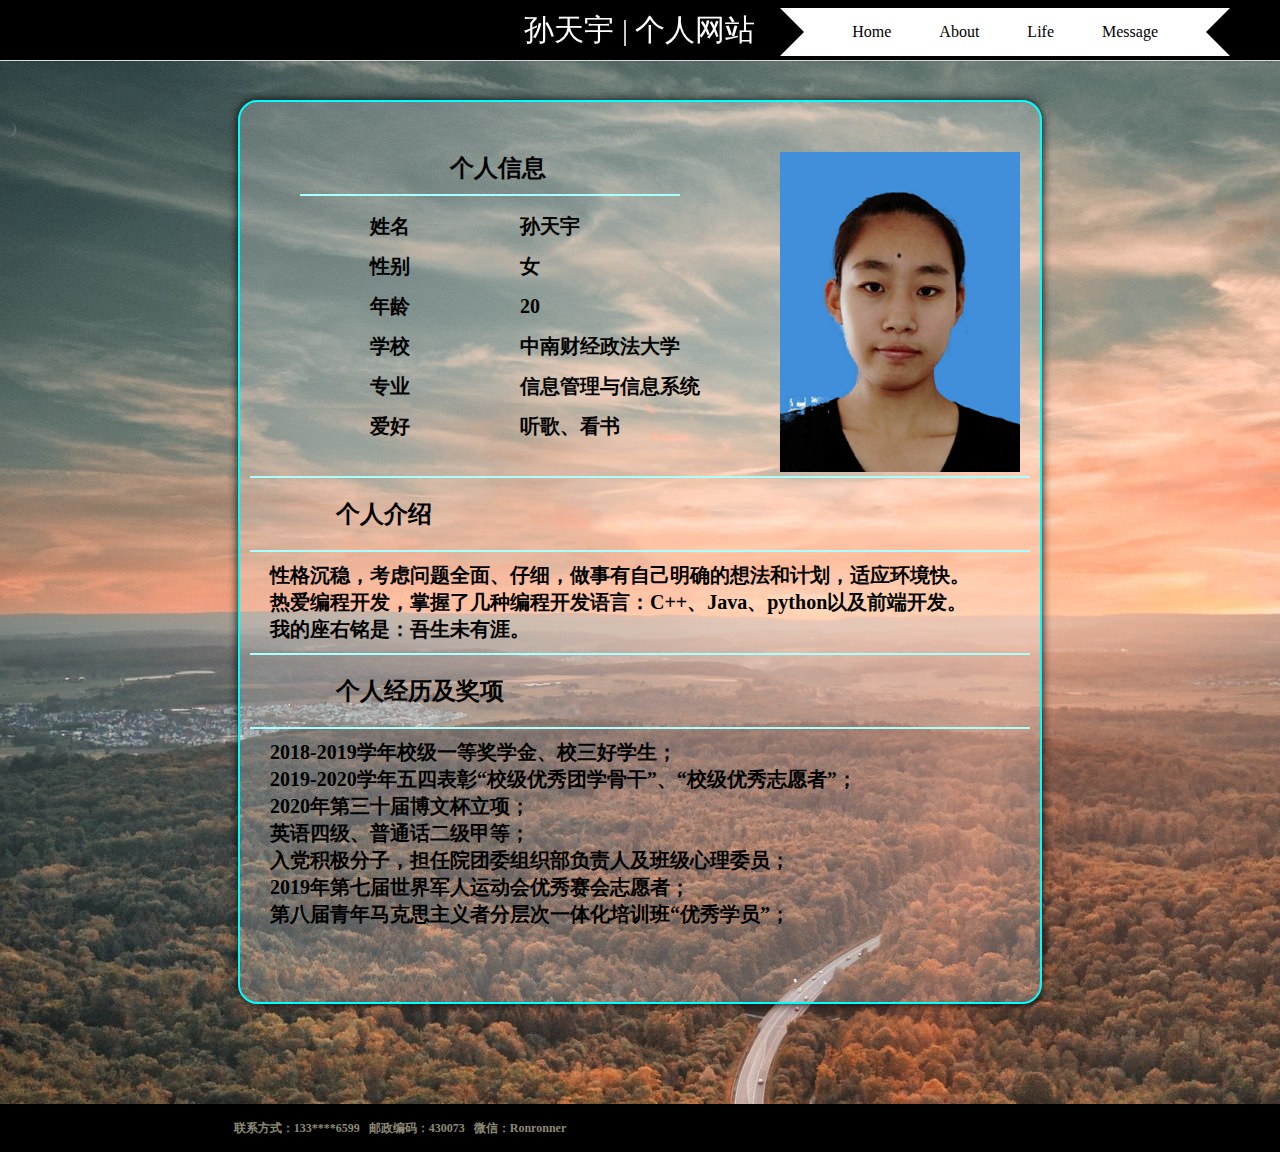
<file: about.html>
<!DOCTYPE html>
<html> 
<head>
<meta charset="utf-8">
<link rel="stylesheet" href="./css/aboutstyle.css">
<title>About me</title>
<style type="text/css"></style>
<style>
body {
	background-image: url("./img/sky.jpg");
} 
</style>
</head>
<body>
<!--页眉区header-->
 <header class="header-navigation" id="header">
  <div class="logo"><a href="#">   孙天宇 | 个人网站</a></div>
  <!--导航区ribbon-->
  <div class='ribbon'>
            <a href='./index.html'><span>Home</span></a>
            <a href='./about.html'><span>About</span></a>
			<a href='./life.html'><span>Life</span></a>
            <a href='./message.html'><span>Message</span></a>

        </div>
	<!--end of ribbon-->
</header>
<!--end of header-->
<!--表格区one-->
<div class="one">
<div class="text">
<p>个人信息</p >
<div class="line"></div>
<!--列表区-->
<ul class="ul1">
<li><span class="dire">姓名</span><span class="cont">孙天宇</span></li>
<li><span class="dire">性别</span><span class="cont">女</span></li>
<li><span class="dire">年龄</span><span class="cont">20</span></li>
<li><span class="dire">学校</span><span class="cont">中南财经政法大学</span></li>
<li><span class="dire">专业</span><span class="cont">信息管理与信息系统</span></li>
<li><span class="dire">爱好</span><span class="cont">听歌、看书</span></li>
</ul>
</div>

<div class="ph">
<img src="./img/zhengjian.jpg">
</div>

<div class="line1"></div>
<p class="p1">个人介绍</p>

<div class="line1"></div>
<p class="text1">性格沉稳，考虑问题全面、仔细，做事有自己明确的想法和计划，适应环境快。
<br>热爱编程开发，掌握了几种编程开发语言：C++、Java、python以及前端开发。
<br>我的座右铭是：吾生未有涯。</p >

<div class="line1"></div>
<p class="p1">个人经历及奖项</p>
<div class="line1"></div>

<p class="text1">2018-2019学年校级一等奖学金、校三好学生；
<br>
2019-2020学年五四表彰“校级优秀团学骨干”、“校级优秀志愿者”；
<br>
2020年第三十届博文杯立项；
<br>
英语四级、普通话二级甲等；
<br>
入党积极分子，担任院团委组织部负责人及班级心理委员；
<br>
2019年第七届世界军人运动会优秀赛会志愿者；
<br>
第八届青年马克思主义者分层次一体化培训班“优秀学员”；
<br>


</p>

</div>
<!--end of one-->
<!--页脚区footer-->
<div class="wrapper" id="footer">
    <div class="inner">
        <div class="foot">
            <div class="foot-l">
                <p style="font-family:Microsoft Yahei">
                    联系方式：133****6599&nbsp&nbsp&nbsp邮政编码：430073&nbsp&nbsp&nbsp微信：Ronronner
                </p>
            </div>
		</div>
	</div>
<!--end of footer-->
</body>
</html>
</file>
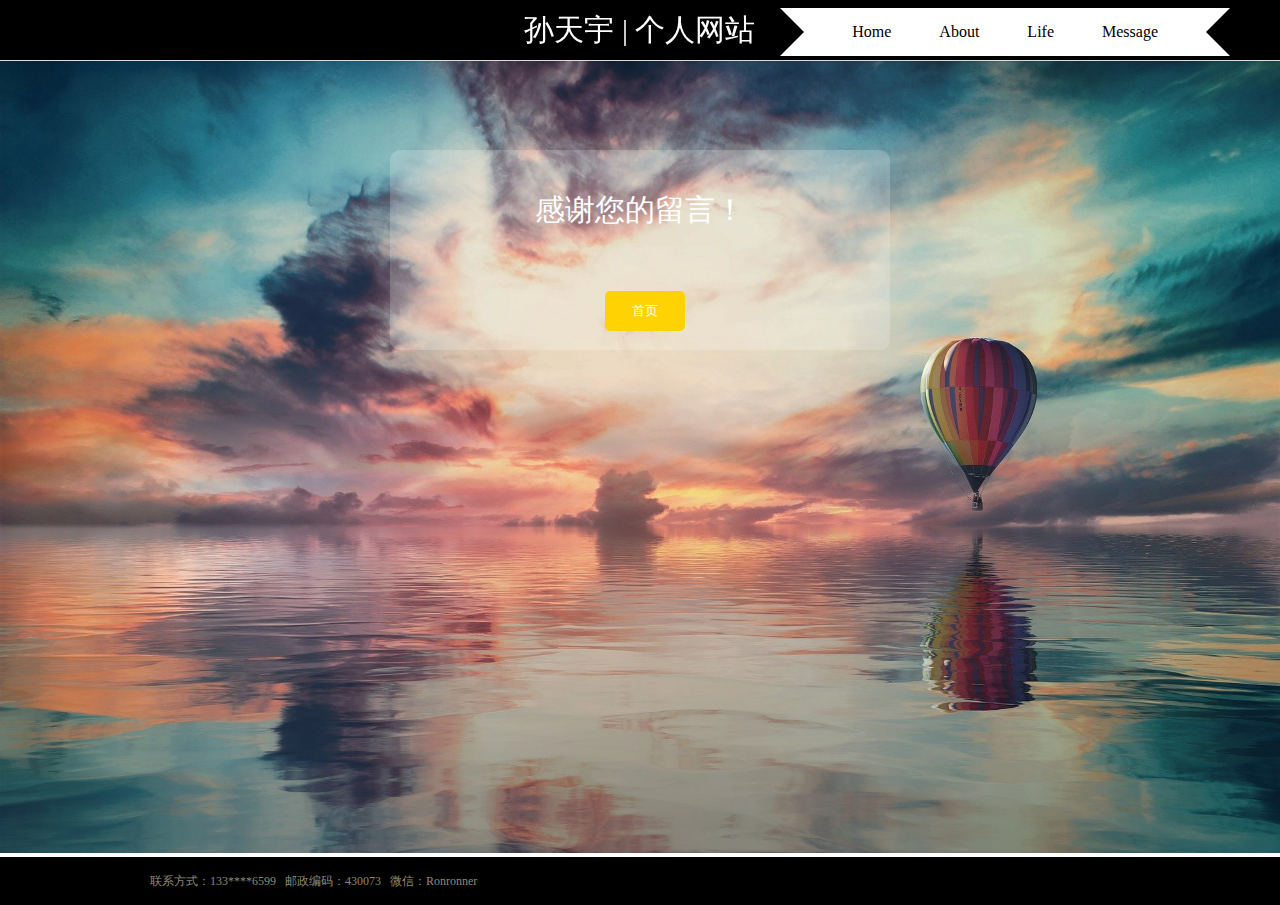
<file: finish.html>
<!DOCTYPE html>
<html lang="en">

<head>
    <meta charset="UTF-8">
    <meta name="viewport" content="width=device-width, initial-scale=1.0">
    <link rel="stylesheet" href="./css/finishstyle.css">
    <title>Thanks</title>
</head>
<body>
<header class="header-navigation" id="header">
  <div class="logo"><a href="#">   孙天宇 | 个人网站</a></div>
  <!--导航区ribbon-->
  <div class='ribbon'>
            <a href='./index.html'><span>Home</span></a>
            <a href='./about.html'><span>About</span></a>
			<a href='./life.html'><span>Life</span></a>
            <a href='./message.html'><span>Message</span></a>

        </div>
	<!--end of ribbon-->
</header>
    <div class="from">
        <img class="bgc" src="./img/landscape.jpg" alt="">
        <div class="submit">
            <span class="form_title">感谢您的留言！<br></span>
			<div class="btn_submit">
                <a href="./index.html" class="back"><button class="home_href">首页</button></a>
            </div>
        </div>
    </div>
<!--页脚区footer-->
<div class="wrapper" id="footer">
    <div class="inner">
        <div class="foot">
            <div class="foot-l">
                <p style="font-family:Microsoft Yahei">
                    联系方式：133****6599&nbsp&nbsp&nbsp邮政编码：430073&nbsp&nbsp&nbsp微信：Ronronner
                </p>
            </div>
		</div>
	</div>
</div>
<!--end of footer-->
</body>
</file>
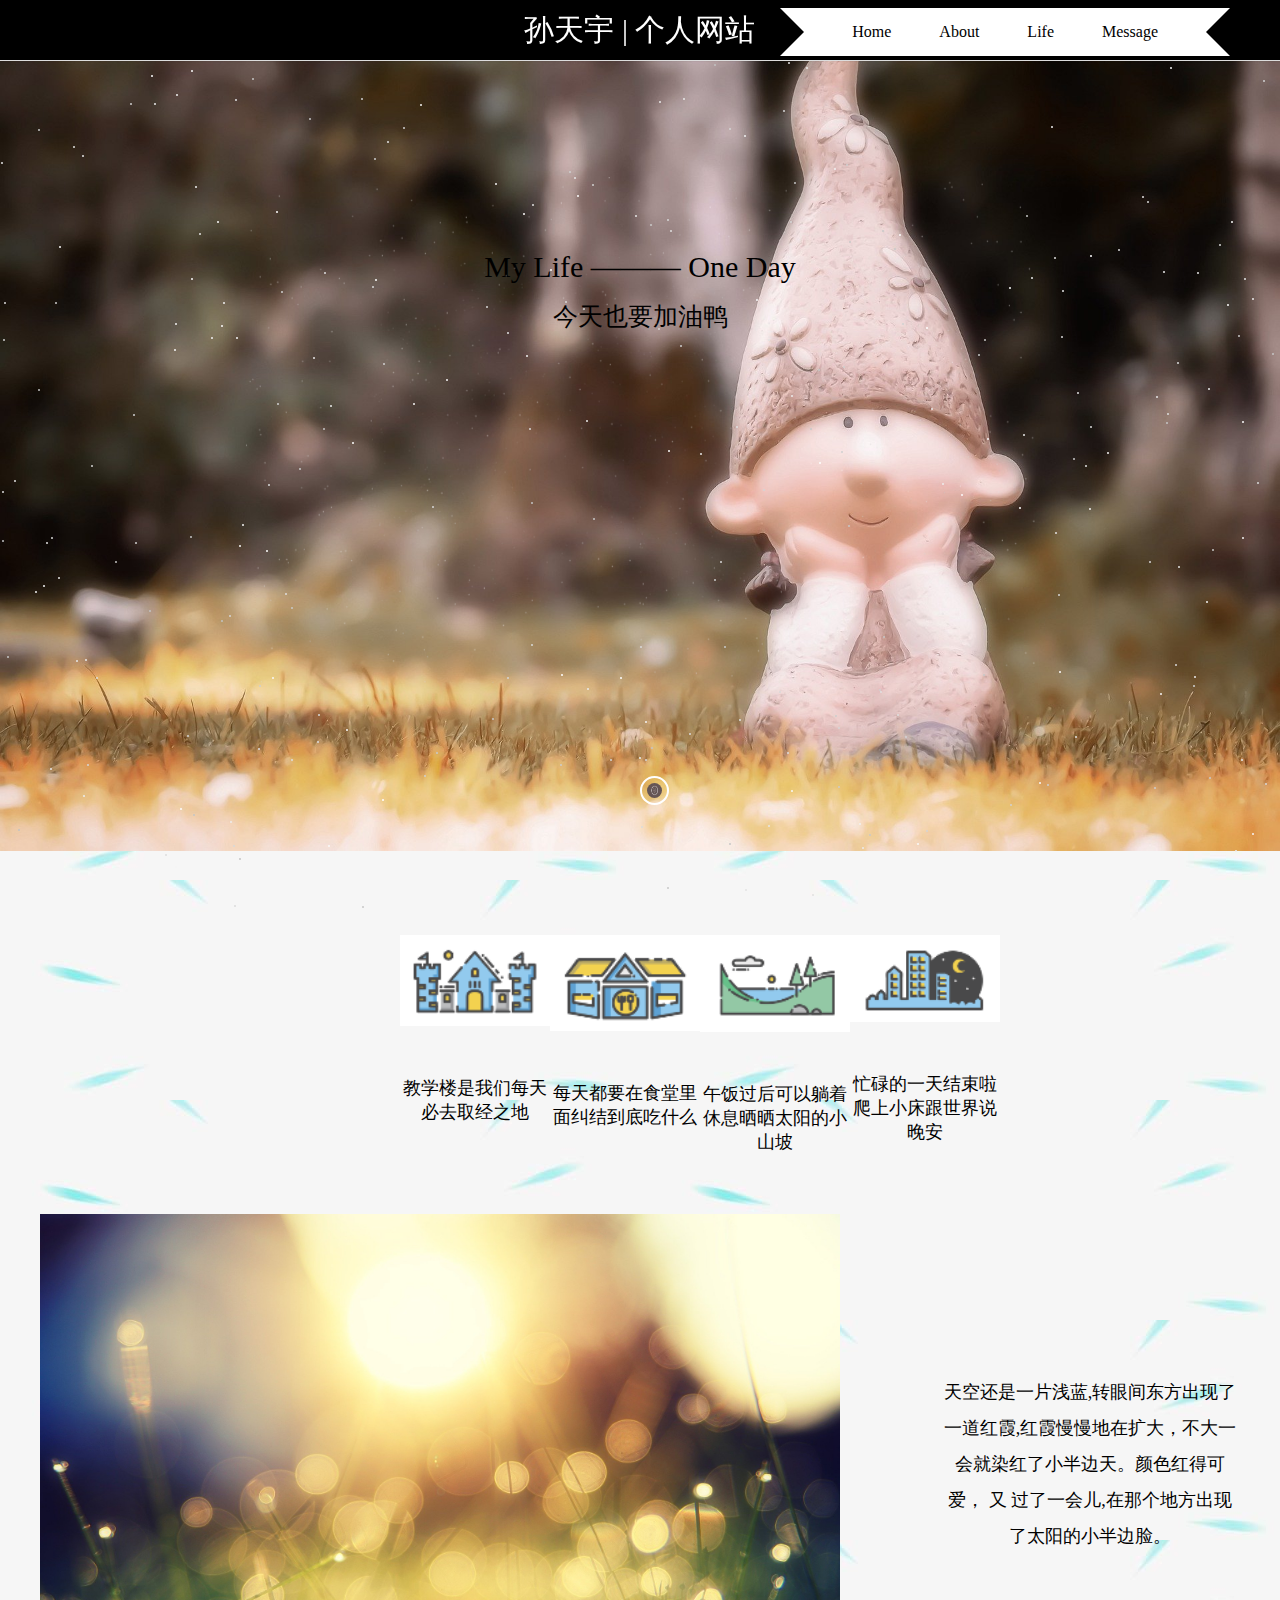
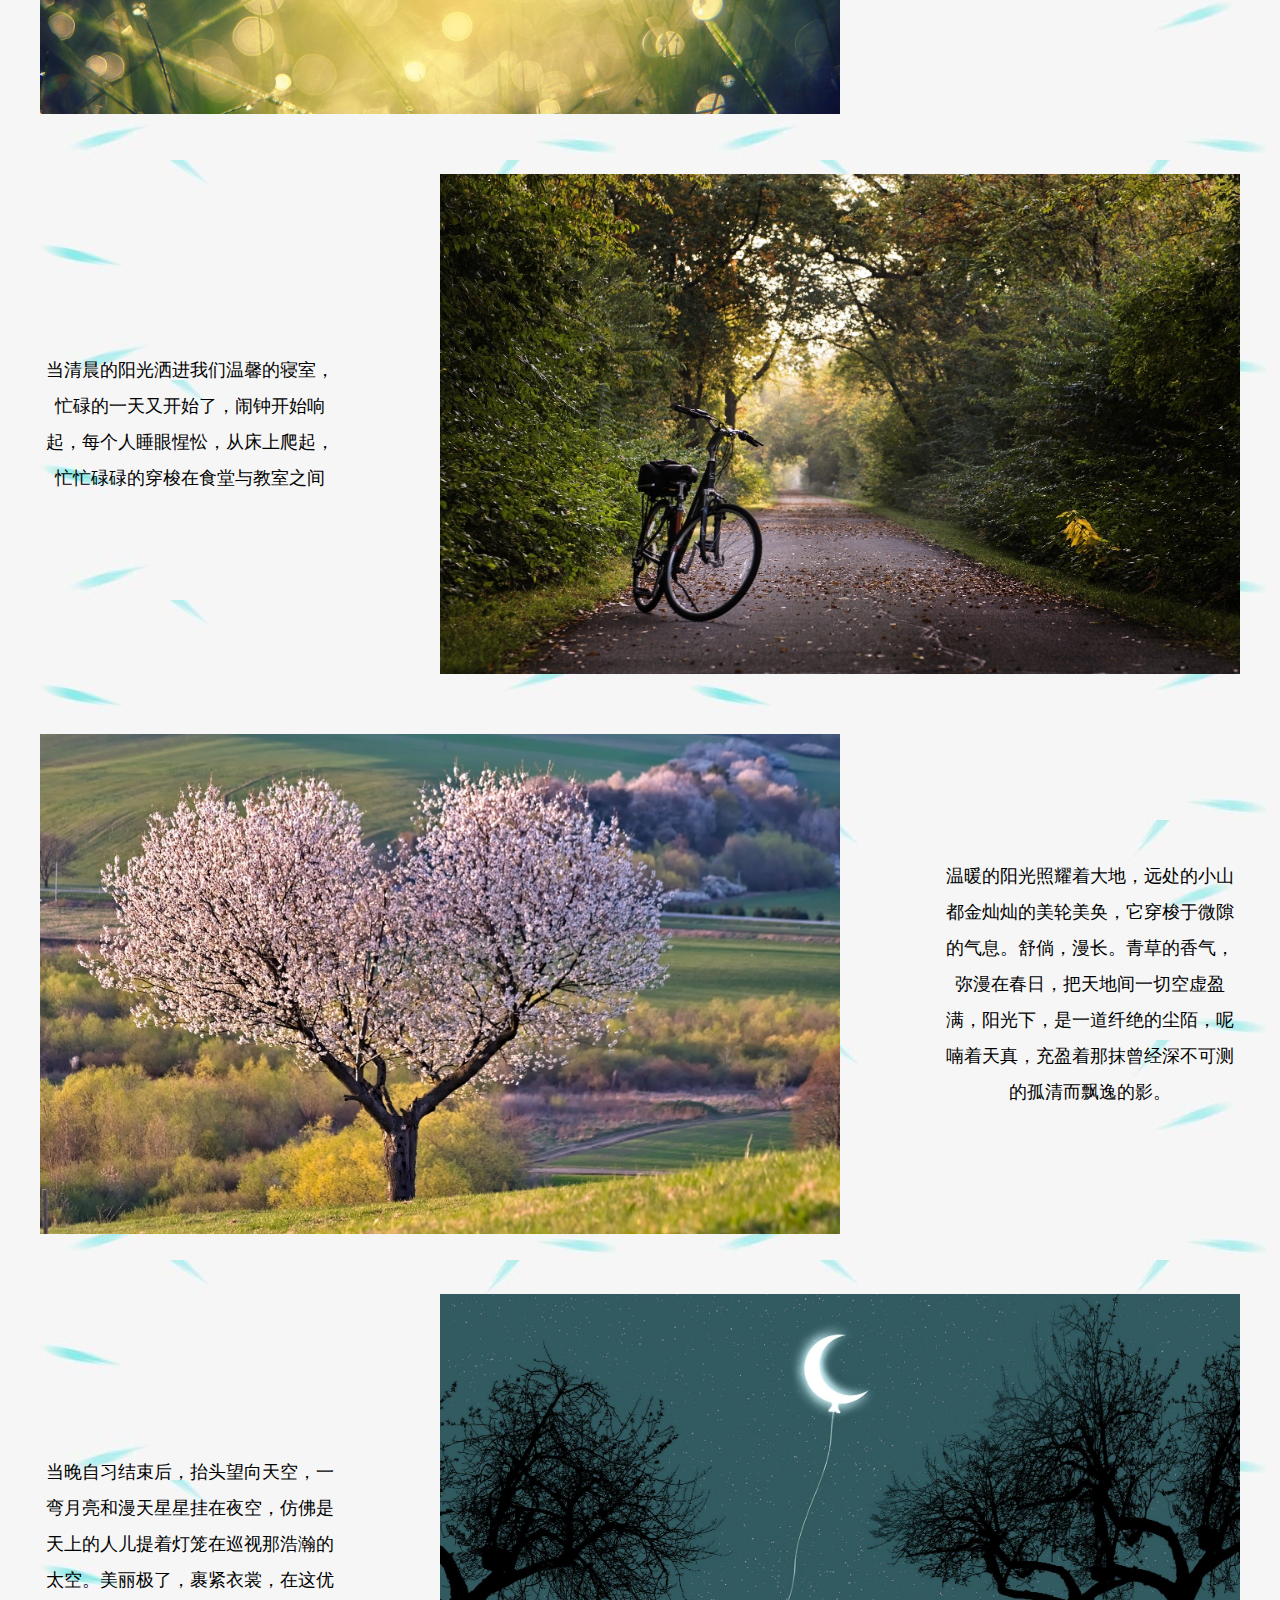
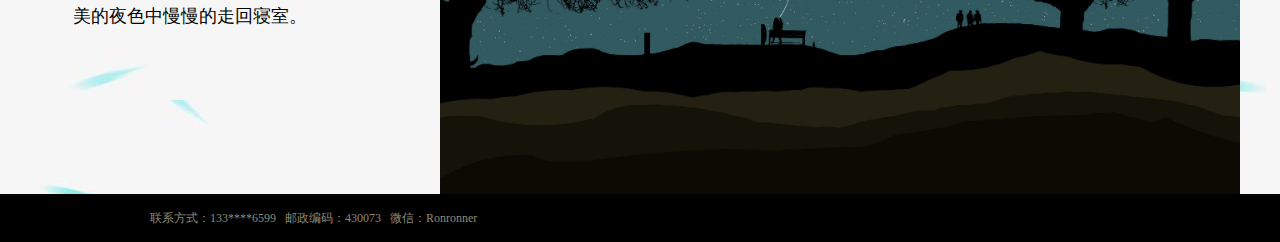
<file: life.html>
<!DOCTYPE html>
<html lang="en">

<head>
    <meta charset="UTF-8">
    <meta name="viewport" content="width=device-width, initial-scale=1.0">
    <link rel="stylesheet" href="./css/lifestyle.css">
    <title>My Life</title>
	<style type="text/css"></style>
    <style>
     body {
	       background-image: url("./img/timg5.jpg");
          } 
    </style>
</head>
<body>
<!--页眉区header-->
 <header class="header-navigation" id="header">
  <div class="logo"><a href="#">   孙天宇 | 个人网站</a></div>
  <!--导航区ribbon-->
  <div class='ribbon'>
            <a href='./index.html'><span>Home</span></a>
            <a href='./about.html'><span>About</span></a>
			<a href='./life.html'><span>Life</span></a>
            <a href='./message.html'><span>Message</span></a>

        </div>
	<!--end of ribbon-->
</header>
<!--end of header-->
<!--主体内容区life-->
    <div class="life">
	    <!--主题块内容区content-->
        <div class="content">
            <div class="stars"></div>
            <img class="bgc" src="./img/imp.jpg" width="100%" alt="">
            <h1 class="title">My Life ——— One Day</h1>
            <h1 class="titles">今天也要加油鸭</h1>
            <img class="icon" src="./img/down.png" alt="">


        </div>
		<!--end of content-->
		<!--图标内容区icons-->
        <div class="icons">
            <div class="icons_items">
                <img class="icons_items_imgs" src="./img/xuexiao.png" alt="">
                <span>教学楼是我们每天必去取经之地</span>
            </div>
            <div class="icons_items">
                <img class="icons_items_imgs" src="./img/canting.png" alt="">
                <span>每天都要在食堂里面纠结到底吃什么</span>
            </div>
            <div class="icons_items">
                <img class="icons_items_imgs" src="./img/fengjing.png" alt="">
                <span>午饭过后可以躺着休息晒晒太阳的小山坡</span>
            </div>
            <div class="icons_items">
                <img class="icons_items_imgs" src="./img/yewan.png" alt="">
                <span>忙碌的一天结束啦爬上小床跟世界说晚安</span>
            </div>
        </div>
		<!--end of icons-->
		<!--介绍内容区introduce-->
        <div class="introduce">
            <div class="introduce_item">
                <img class="introduce_item_img" src="./img/sun.jpg" alt="">
                <span class="introduce_item_title">天空还是一片浅蓝,转眼间东方出现了一道红霞,红霞慢慢地在扩大，不大一会就染红了小半边天。颜色红得可爱， 又 过了一会儿,在那个地方出现了太阳的小半边脸。</span>

            </div>
            <div class="introduce_item">

                <span class="introduce_item_titles">当清晨的阳光洒进我们温馨的寝室，忙碌的一天又开始了，闹钟开始响起，每个人睡眼惺忪，从床上爬起，忙忙碌碌的穿梭在食堂与教室之间</span>
                <img class="introduce_item_img" src="./img/bike.jpg" alt="">
            </div>
            <div class="introduce_item">
                <img class="introduce_item_img" src="./img/tree.jpg" alt="">
                <span class="introduce_item_title">温暖的阳光照耀着大地，远处的小山都金灿灿的美轮美奂，它穿梭于微隙的气息。舒倘，漫长。青草的香气，弥漫在春日，把天地间一切空虚盈满，阳光下，是一道纤绝的尘陌，呢喃着天真，充盈着那抹曾经深不可测的孤清而飘逸的影。</span>
            </div>
            <div class="introduce_item">
                <span class="introduce_item_titles">当晚自习结束后，抬头望向天空，一弯月亮和漫天星星挂在夜空，仿佛是天上的人儿提着灯笼在巡视那浩瀚的太空。美丽极了，裹紧衣裳，在这优美的夜色中慢慢的走回寝室。</span>
                <img class="introduce_item_img" src="./img/crescent.jpg" alt="">
            </div>
        </div>
		<!--end of introduce-->
    </div>
<!--end of life-->

<!--页脚区footer-->
<div class="wrapper" id="footer">
    <div class="inner">
        <div class="foot">
            <div class="foot-l">
                <p style="font-family:Microsoft Yahei">
                    联系方式：133****6599&nbsp&nbsp&nbsp邮政编码：430073&nbsp&nbsp&nbsp微信：Ronronner
                </p>
            </div>
		</div>
	</div>
</div>
<!--end of footer-->
</body>



</html>
</file>
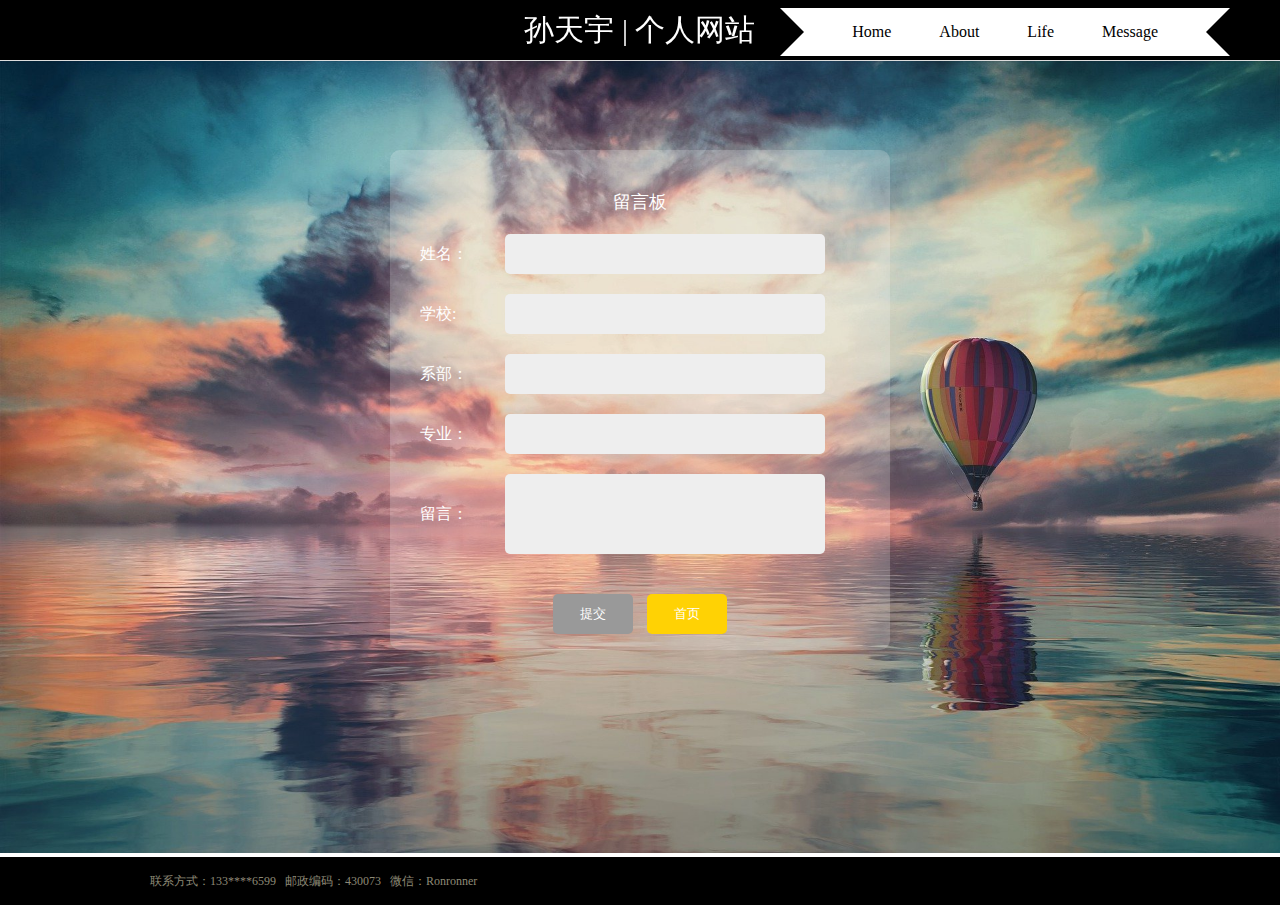
<file: message.html>
<!DOCTYPE html>
<html lang="en">

<head>
    <meta charset="UTF-8">
    <meta name="viewport" content="width=device-width, initial-scale=1.0">
    <link rel="stylesheet" href="./css/messagestyle.css">
    <title>Give Me A Message</title>
</head>
<body>
<header class="header-navigation" id="header">
  <div class="logo"><a href="#">   孙天宇 | 个人网站</a></div>
  <!--导航区ribbon-->
  <div class='ribbon'>
            <a href='./index.html'><span>Home</span></a>
            <a href='./about.html'><span>About</span></a>
			<a href='./life.html'><span>Life</span></a>
            <a href='./message.html'><span>Message</span></a>

        </div>
	<!--end of ribbon-->
</header>
    <div class="from">
        <img class="bgc" src="./img/landscape.jpg" alt="">

		<!--表单区submit-->
        <div class="submit">
            <span class="form_title">留言板</span>
            <div class="form_input">
                <span>姓名：</span>
                <input class="inputs" type="text" value="">
            </div>
            <div class="form_input">
                <span>学校:</span>
                <input class="inputs" type="text" value="">
            </div>
            <div class="form_input">
                <span>系部：</span>
                <input class="inputs" type="text" value="">
            </div>
            <div class="form_input">
                <span>专业：</span>
                <input class="inputs" type="text" value="">
            </div>
            <div class="form_input">
                <span>留言：</span>
                <input class="inputs2" type="text" value="">
            </div>
            <div class="btn_submit">
                <a href="./finish.html">
                    <button class="btn">提交</button></a>
                <a href="./index.html" class="back"><button class="home_href">首页</button></a>
            </div>
        </div>
		<!--end of submit-->
    </div>
<!--页脚区footer-->
<div class="wrapper" id="footer">
    <div class="inner">
        <div class="foot">
            <div class="foot-l">
                <p style="font-family:Microsoft Yahei">
                    联系方式：133****6599&nbsp&nbsp&nbsp邮政编码：430073&nbsp&nbsp&nbsp微信：Ronronner
                </p>
            </div>
		</div>
	</div>
</div>
<!--end of footer-->

</body>

</html>
</file>
<file: css/aboutstyle.css>
*{
margin: 0;
padding: 0;
}
/* 页眉区 */
.header-navigation {
    position: fixed;
    top: 0;
    width: 100%;
    height: 60px;
    line-height: 60px;
    background: black;
    text-align: center;
    border-bottom: 1px solid #ddd;
    box-shadow: 0 1px 1px rgba(0,0,0,.04);
    z-index: 9999;
}
/* 页眉logo */
.logo {

	left:100px;
    font-size: 30px;
}
a {
    text-decoration: none;
    color: white;
	left:100px;
}
/* 导航区 */
.ribbon {
    display: flex;
    justify-content: center;
    position: absolute;
    right: 50px;
    top: 0;
    margin: auto;
}

.ribbon:after,
.ribbon:before {
    margin-top: 0.5em;
    content: "";
    display: flex;
    ;
    border: 1.5em solid #fff;
}

.ribbon:after {
    border-right-color: transparent;
}

.ribbon:before {
    border-left-color: transparent;
}

.ribbon a:link,
.ribbon a:visited {
    color: #000;
    text-decoration: none;
    height: 3.5em;
    overflow: hidden;
}

.ribbon span {
    background: #fff;
    display: inline-block;
    line-height: 3em;
    padding: 0 1.5em;
    margin-top: 0.5em;
    position: relative;
    -webkit-transition: background-color 0.2s, margin-top 0.2s;
    /* Saf3.2+, Chrome */
    -moz-transition: background-color 0.2s, margin-top 0.2s;
    /* FF4+ */
    -ms-transition: background-color 0.2s, margin-top 0.2s;
    /* IE10 */
    -o-transition: background-color 0.2s, margin-top 0.2s;
    /* Opera 10.5+ */
    transition: background-color 0.2s, margin-top 0.2s;
}

.ribbon a:hover span {
    background: #FFD204;
    margin-top: 0;
}

.ribbon span:before {
    content: "";
    position: absolute;
    top: 3em;
    left: 0;
    border-right: 0.5em solid #9B8651;
    border-bottom: 0.5em solid #fff;
}

.ribbon span:after {
    content: "";
    position: absolute;
    top: 3em;
    right: 0;
    border-left: 0.5em solid #9B8651;
    border-bottom: 0.5em solid #fff;
}
/* 表格区 */
.one{
margin: 0 auto;
margin-top: 100px;
margin-bottom: 100px;
width: 800px;
height: 900px;
border:2px solid #00FFFF;
box-shadow: 0px 0px 10px 0px;
background: rgba(255, 255, 255, 0.2);
border-radius: 20px 20px 20px 20px;

}
/* 表格内容 */
.text{
margin: 50px 0px 0px 50px;
float: left;
display: inline-block;
}
/* 照片*/
.ph {
margin: 50px 0px 0px 50px;
float: right;
display: inline-block; 
}
/* 证件照 */
img {
height: 320px;
width: 240px;
padding-right: 20px;
}
/* 分隔线 */
.line {
margin: 10px;
border: 0;
height: 2px;
width: 380px;
background-color: #aaffff;
}
/* 列表区 */
.ul1{
margin: 0 5px 5px 0;
}

li {
margin-left:30px ;
list-style: none;
line-height: 40px;
height: 40px;
font-weight: 700;
}
/* 文字段落 */
p {
font-family: "宋体";
font-size: 24px;
font-weight: 700;
text-align: center;
}

.dire {
padding-left: 50px;
padding-right: 50px;
font-family: "microsoft yahei";
display: inline-block;
width: 100px;
font-size: 20px;
}

.cont {
font-family: "仿宋";
font-size: 20px;
}

.p1{
margin-bottom: 10px;
padding-top: 10px;
display: inline-block;
text-indent: 4em;
}

.line1 {
margin: 10px;
border: 0;
height: 2px;
width: 780px;
clear: both;
background-color: #aaffff;
}

.text1{
display: inline-block;
padding: 0 30px 0 30px;
font-size: 20px;
color: #000000;
font-family: "仿宋";
text-align: left;

}

/* 页脚区*/
#footer {
    background-color: black;
    bottom:0;
	
}
#footer .inner {
    height: 48px;
}
.wrapper {
    width: 100%;
    margin: 0 auto;
}
.wrapper .inner {
    width: 1000px;
    margin: 0 auto;
}
.foot-l {
    width: 500px;
    float: left;
    height: 48px;
    line-height: 48px;
    padding: 0 10px;
}
#footer .inner p {
    font-size: 12px;
    color: #8d8976;
    line-height: 48px;
}
</file>
<file: css/finishstyle.css>
* {
    margin: 0;
    padding: 0
}

.from {
    overflow: hidden;
    position: relative;
}
/* 背景图 */
.bgc {
    width: 100%;
}
/* 页眉*/
.header-navigation {
    position: fixed;
    top: 0;
    width: 100%;
    height: 60px;
    line-height: 60px;
    background: black;
    text-align: center;
    border-bottom: 1px solid #ddd;
    box-shadow: 0 1px 1px rgba(0,0,0,.04);
    z-index: 9999;
}
/* 页眉logo */
.logo {

	left:100px;
    font-size: 30px;
}
/* 白色 */
a {
    text-decoration: none;
    color: white;
	left:100px;
}
/* 导航区 */
.ribbon {
    display: flex;
    justify-content: center;
    position: absolute;
    right: 50px;
    top: 0;
    margin: auto;
}

.ribbon:after,
.ribbon:before {
    margin-top: 0.5em;
    content: "";
    display: flex;
    ;
    border: 1.5em solid #fff;
}

.ribbon:after {
    border-right-color: transparent;
}

.ribbon:before {
    border-left-color: transparent;
}

.ribbon a:link,
.ribbon a:visited {
    color: #000;
    text-decoration: none;
    height: 3.5em;
    overflow: hidden;
}

.ribbon span {
    background: #fff;
    display: inline-block;
    line-height: 3em;
    padding: 0 1.5em;
    margin-top: 0.5em;
    position: relative;
    -webkit-transition: background-color 0.2s, margin-top 0.2s;
    /* Saf3.2+, Chrome */
    -moz-transition: background-color 0.2s, margin-top 0.2s;
    /* FF4+ */
    -ms-transition: background-color 0.2s, margin-top 0.2s;
    /* IE10 */
    -o-transition: background-color 0.2s, margin-top 0.2s;
    /* Opera 10.5+ */
    transition: background-color 0.2s, margin-top 0.2s;
}

.ribbon a:hover span {
    background: #FFD204;
    margin-top: 0;
}

.ribbon span:before {
    content: "";
    position: absolute;
    top: 3em;
    left: 0;
    border-right: 0.5em solid #9B8651;
    border-bottom: 0.5em solid #fff;
}

.ribbon span:after {
    content: "";
    position: absolute;
    top: 3em;
    right: 0;
    border-left: 0.5em solid #9B8651;
    border-bottom: 0.5em solid #fff;
}
.submit {
    position: absolute;
    z-index: 9;
    left: 0;
    top: 0;
    right: 0;
    bottom: 0;
    margin: auto;
    margin-top: 150px;
    width: 500px;
    height: 200px;
    background: rgba(255, 255, 255, 0.2);
    border-radius: 10px;
    color: #fff;
    display: flex;
    flex-direction: column;
}
.form_title {
    text-align: center;
    margin-top: 40px;
    font-size: 30px;
}
.btn_submit {
    align-self: center;
	margin-top: 60px;
}
.back {
    margin-left: 10px;
}
/* 首页按钮 */
.home_href {
    border: none;
    width: 80px;
    height: 40px;
    color: #fff;
    border-radius: 5px;
    background: #FFD204;
}
/* 页脚区 */
#footer {
    background-color: black;
    bottom:0;
	
}
/* 内联样式 */
#footer .inner {
    height: 48px;
}
.wrapper {
    width: 100%;
    margin: 0 auto;
}
.wrapper .inner {
    width: 1000px;
    margin: 0 auto;
}
/* 页脚区文字区 */
.foot-l {
    width: 500px;
    float: left;
    height: 48px;
    line-height: 48px;
    padding: 0 10px;
}
/* 页脚区文字样式 */
#footer .inner p {
    font-size: 12px;
    color: #8d8976;
    line-height: 48px;
}
</file>
<file: css/lifestyle.css>
* {
    margin: 0;
    padding: 0
}
/* 页眉区 */
.header-navigation {
    position: fixed;
    top: 0;
    width: 100%;
    height: 60px;
    line-height: 60px;
    background: black;
    text-align: center;
    border-bottom: 1px solid #ddd;
    box-shadow: 0 1px 1px rgba(0,0,0,.04);
    z-index: 9999;
}
.logo {

	left:100px;
    font-size: 30px;
}
a {
    text-decoration: none;
    color: white;
	left:100px;
}
/* 导航区 */
.ribbon {
    display: flex;
    justify-content: center;
    position: absolute;
    right: 50px;
    top: 0;
    margin: auto;
}

.ribbon:after,
.ribbon:before {
    margin-top: 0.5em;
    content: "";
    display: flex;
    ;
    border: 1.5em solid #fff;
}

.ribbon:after {
    border-right-color: transparent;
}

.ribbon:before {
    border-left-color: transparent;
}

.ribbon a:link,
.ribbon a:visited {
    color: #000;
    text-decoration: none;
    height: 3.5em;
    overflow: hidden;
}

.ribbon span {
    background: #fff;
    display: inline-block;
    line-height: 3em;
    padding: 0 1.5em;
    margin-top: 0.5em;
    position: relative;
    -webkit-transition: background-color 0.2s, margin-top 0.2s;
    /* Saf3.2+, Chrome */
    -moz-transition: background-color 0.2s, margin-top 0.2s;
    /* FF4+ */
    -ms-transition: background-color 0.2s, margin-top 0.2s;
    /* IE10 */
    -o-transition: background-color 0.2s, margin-top 0.2s;
    /* Opera 10.5+ */
    transition: background-color 0.2s, margin-top 0.2s;
}

.ribbon a:hover span {
    background: #FFD204;
    margin-top: 0;
}

.ribbon span:before {
    content: "";
    position: absolute;
    top: 3em;
    left: 0;
    border-right: 0.5em solid #9B8651;
    border-bottom: 0.5em solid #fff;
}

.ribbon span:after {
    content: "";
    position: absolute;
    top: 3em;
    right: 0;
    border-left: 0.5em solid #9B8651;
    border-bottom: 0.5em solid #fff;
}

/* 封面 */
.life {
    height: 100%;
    overflow: hidden;
}

.content {
    perspective: 340px;
    width: 100%;
    position: relative;
}

h1 {
    color: white;
    text-align: center;
}

span {
    display: block;
    text-align: center;
}
/* 星星动画 */
.stars {
    position: absolute;
    top: 50%;
    left: 50%;
    width: 2px;
    height: 2px;
    z-index: 999;
    border-radius: 50%;
    box-shadow: -447px 387px #c4c4c4, -401px 118px #fafafa, -109px 217px #d9d9d9, -680px -436px #e3e3e3, 514px 360px #cccccc, -708px 298px #e8e8e8, -696px -270px #ededed, 116px -128px #f7f7f7, 179px 35px white, -404px -90px whitesmoke, -331px -309px #c4c4c4, -363px -24px #d1d1d1, 277px 416px #fafafa, -145px -244px whitesmoke, 123px 62px #d4d4d4, -407px 418px #d9d9d9, 535px 237px #d9d9d9, -466px -78px #f7f7f7, 257px 287px #dedede, 327px -398px #e0e0e0, -602px -38px #c2c2c2, 128px 398px #e6e6e6, 274px -446px #d1d1d1, -602px -298px #c7c7c7, 526px -5px #c4c4c4, -90px -158px #fcfcfc, 5px 294px whitesmoke, -633px 229px #c4c4c4, -475px 427px #dedede, 586px -453px #f2f2f2, 180px -432px #c7c7c7, -637px -88px #cfcfcf, -453px 308px #d6d6d6, -111px 1px #d9d9d9, 573px -450px #ededed, 198px 300px #d6d6d6, -355px 166px #dedede, -715px 13px #e3e3e3, 262px -104px #d1d1d1, 147px 325px #dbdbdb, 1px 399px #dbdbdb, 286px -100px white, 43px -329px #e8e8e8, 617px 55px #d9d9d9, -168px -392px #cccccc, 84px 219px #c9c9c9, 507px -226px #d9d9d9, -327px -70px #e6e6e6, 386px -212px #c4c4c4, -717px 4px #cfcfcf, 502px -231px #e3e3e3, 302px 56px #ededed, 649px 341px #c7c7c7, 569px 350px #c9c9c9, 516px -31px #e6e6e6, 689px 447px #c2c2c2, 591px -206px #fafafa, 422px -137px #e6e6e6, -510px -324px #cccccc, -649px 287px #c2c2c2, -194px -48px #f7f7f7, -279px -329px #d1d1d1, -406px 478px #dbdbdb, -735px -87px #c9c9c9, 30px -197px #dedede, -564px 233px #e6e6e6, -486px -324px #ededed, -54px -7px #ededed, -441px -194px #e3e3e3, -133px -95px #e0e0e0, -722px -73px #d6d6d6, 595px 423px #ededed, 568px -39px #ededed, 370px 377px #d1d1d1, -419px -102px #fcfcfc, -450px 109px #c4c4c4, -57px -119px #d1d1d1, -582px 150px #e6e6e6, 206px -263px #cfcfcf, 582px -461px #c9c9c9, -268px -141px #d9d9d9, -148px 291px #c7c7c7, 254px -179px #c9c9c9, 725px 424px #f0f0f0, 391px -150px #ebebeb, 89px -299px #d4d4d4, 170px 1px #c9c9c9, 243px 209px #c7c7c7, 27px 460px #c9c9c9, -465px -380px #d4d4d4, 530px -360px whitesmoke, -626px 53px #e0e0e0, 706px 218px #d9d9d9, 40px -82px #cccccc, -5px -212px #e6e6e6, -742px 33px #ebebeb, -714px 478px #e0e0e0, -585px -125px #cccccc, -216px 348px #cfcfcf, 601px 332px #ededed, 344px -88px #c4c4c4, 659px -22px #d1d1d1, -411px 188px #d6d6d6, -423px -206px #fcfcfc, -359px -136px #cfcfcf, 612px 406px whitesmoke, 725px 96px whitesmoke, 363px -446px white, -204px 325px #c9c9c9, 740px 176px #fafafa, -489px -352px white, -638px 64px #dbdbdb, 537px -65px #dbdbdb, 151px -32px #ebebeb, 681px 212px #fcfcfc, 604px -149px #e6e6e6, -542px -398px #c4c4c4, -707px 66px whitesmoke, -381px 258px #cfcfcf, -30px 332px #d6d6d6, 512px -381px #c9c9c9, 195px 288px #cccccc, -278px 479px #c7c7c7, 27px -208px #d6d6d6, -288px 15px white, -680px 248px #dedede, 433px 31px #c9c9c9, 150px -206px #d4d4d4, -79px 247px white, -594px 115px #e0e0e0, 99px 292px #e0e0e0, 673px -269px #dedede, -257px -64px #d1d1d1, 449px 81px #f2f2f2, 18px -99px #d1d1d1, -694px 415px #f7f7f7, 240px 264px #e0e0e0, 450px -172px white, 383px 7px #e8e8e8, 338px -73px #c9c9c9, 291px -19px #ebebeb, 659px 137px #d1d1d1, 602px -6px #fcfcfc, 554px 249px #ebebeb, 625px 356px #d9d9d9, 579px -183px #d6d6d6, -20px 250px white, -401px 431px #c4c4c4, -645px -232px #cccccc, -265px -148px white, 553px 258px #d1d1d1, 166px -360px #ebebeb, 719px 51px #ededed, 612px -129px #ebebeb, -465px -104px #f2f2f2, -154px -121px #d9d9d9, -1px 330px #f2f2f2, -666px 248px #f7f7f7, -720px 264px #ededed, 148px -365px #e6e6e6, -388px -349px #c4c4c4, 128px -88px #e3e3e3, -683px -274px #fafafa, -341px 41px #c9c9c9, -59px -471px #f0f0f0, -3px -427px #c2c2c2, 418px 167px #d6d6d6, 343px 247px #c7c7c7, 623px -347px #d1d1d1, 716px -217px white, 243px -409px whitesmoke, -75px -126px #d6d6d6, -730px -91px #c9c9c9, -210px -397px #cfcfcf, -349px 180px #c9c9c9, -567px -281px #e0e0e0, -460px 381px #fcfcfc, -310px -22px #ededed, 450px -1px #dbdbdb, -405px -328px #e3e3e3, 5px 332px #d6d6d6, -294px 302px #fcfcfc, -398px 97px whitesmoke, -696px 325px #cfcfcf, -589px 110px #d6d6d6, 353px -411px #dbdbdb, -697px -318px #ebebeb, -114px -72px #f0f0f0, 259px -193px #fcfcfc, 60px 26px #e6e6e6, -63px -232px white, 205px -372px #f7f7f7, -464px -333px #f2f2f2, -374px 123px white, -377px -386px #c7c7c7, -80px 337px #cccccc, 478px -178px #dbdbdb, 222px 420px #ebebeb, -707px 99px #c4c4c4, 716px -132px #fafafa, -253px -286px #e3e3e3, 646px 178px #f0f0f0, 201px 24px #d1d1d1, 178px -58px #c7c7c7, -557px 368px #ededed, 0px 219px #d9d9d9, -266px -269px #cccccc, 242px -197px #c9c9c9, -419px 193px #c2c2c2, -47px 91px #c7c7c7, -109px 75px #c2c2c2, -146px -453px #d6d6d6, 671px -350px #f2f2f2, 421px -91px #d9d9d9, 738px 19px #ededed, -316px -155px #dedede, 419px 244px #fcfcfc, -278px -418px #d6d6d6, -581px -181px #fcfcfc, 139px 264px #d9d9d9, 691px -11px #ebebeb, -622px 402px #c2c2c2, 219px 396px #f0f0f0, -149px -423px white, -716px -78px #d9d9d9, -590px 341px #e6e6e6, -208px 79px #d6d6d6, -227px -24px #f7f7f7, 239px 262px #d1d1d1, 740px 443px #f7f7f7, 509px 134px #d6d6d6, -555px 232px #e8e8e8, -67px -427px #cfcfcf, -368px 250px #f7f7f7, 715px -415px #fafafa, 411px -301px #f0f0f0, -322px 287px #d9d9d9, -429px -90px #f2f2f2, -327px -387px #f0f0f0, -491px 183px #c2c2c2, -133px 250px #d4d4d4, 538px 139px #e3e3e3, -417px -125px #f0f0f0, 653px -351px #e6e6e6, -549px 38px #d4d4d4, 602px 110px whitesmoke, 415px 105px #e0e0e0, -733px -371px #cfcfcf, 286px 403px #d4d4d4, 11px 320px #c4c4c4, -597px 158px whitesmoke, 716px -350px whitesmoke, 321px 67px #fafafa, -237px -300px #cfcfcf, 74px 152px #c9c9c9, 587px -123px #fcfcfc, 699px -332px whitesmoke, 399px 355px #f7f7f7, -323px 314px #dbdbdb, 89px 416px #c7c7c7, 445px 38px #e3e3e3, 572px 122px #c4c4c4, -258px 372px white, 49px 306px #d9d9d9, 437px -35px #dedede, 566px 174px #f2f2f2, 732px -299px whitesmoke, -410px 394px #ededed, 131px -415px white, 19px -326px #e8e8e8, -700px -188px #d1d1d1, 96px -1px #e0e0e0, -328px -396px #f0f0f0, -117px -214px #fcfcfc, -53px 261px #ebebeb, 80px 134px #d6d6d6, -364px -216px white, -636px -125px #dbdbdb, -639px -265px #e3e3e3, 208px 98px #c7c7c7, 172px 467px #e0e0e0, 435px 309px #e3e3e3, 194px -259px #f0f0f0, 209px -186px #c9c9c9, -312px 418px #fafafa, 229px 407px #c9c9c9, -449px -357px #fafafa, 674px 121px #e8e8e8, 608px -429px #ebebeb, -431px -428px #cfcfcf, 105px 462px #e3e3e3, -179px -372px #e3e3e3, 143px -317px #d6d6d6, -449px -149px #fafafa, -544px 250px #dedede, -220px -323px whitesmoke, 658px 8px whitesmoke, -656px -244px #e8e8e8, 347px 11px whitesmoke, 694px -230px #f7f7f7, -317px 1px #c4c4c4, 28px 23px #fcfcfc, -382px 321px #dbdbdb, 632px -74px #c4c4c4, 154px -245px #c2c2c2, -553px 337px #d6d6d6, -48px -243px #d1d1d1, 92px -391px #cccccc, -71px -256px #cfcfcf, -372px 57px #d9d9d9, 369px -140px #fcfcfc, 675px 81px #c2c2c2, -663px 254px #cccccc, 703px -203px #ededed, 74px -363px #c2c2c2, 643px -458px #d1d1d1, 198px 359px #cccccc, 265px 309px #d4d4d4, -353px -368px #e8e8e8, -465px 439px whitesmoke, 693px 360px #c9c9c9, 634px -397px #d1d1d1, 467px 25px whitesmoke, -558px -272px #e6e6e6, 671px 69px #dbdbdb, 407px 357px #cfcfcf, 379px 80px white, 10px -203px #c9c9c9, 104px -292px #f0f0f0, -667px -29px #d1d1d1, 557px -155px #e6e6e6, -505px 115px #cfcfcf, -605px 164px #f2f2f2, -108px -223px #e0e0e0, 523px -156px #ebebeb, 691px 230px white, -507px -13px #d1d1d1, -349px 332px #dedede, 520px 266px whitesmoke, -66px -250px #e6e6e6, -496px -449px #ebebeb, 414px -170px #dedede, -649px 230px #ebebeb, 598px -92px #c7c7c7, -638px 113px #c2c2c2, 151px 363px #f7f7f7, -445px -241px #f0f0f0, 527px -14px #dedede, 203px -61px #cfcfcf, -716px -284px #ebebeb, -525px 134px #c2c2c2;
    animation: fly 15s linear infinite;
    transform-style: preserve-3d;
}

.stars:before,
.stars:after {
    content: "";
    position: absolute;
    width: inherit;
    height: inherit;
    box-shadow: inherit;
}

.stars:before {
    transform: translateZ(-300px);
    opacity: .6;
}

.stars:after {
    transform: translateZ(-600px);
    opacity: .4;
}

@keyframes fly {
    from {
        transform: translateZ(0px);
        opacity: .6;
    }
    to {
        transform: translateZ(200px);
        opacity: .8;
    }
}
/* 封面标题 */
.title {
    position: absolute;
    display: flex;
    justify-content: center;
    left: 0;
    right: 0;
    top: 250px;
    margin: auto;
    bottom: 0;
    color: black;
    font-size: 30px;
    font-weight: 500;
}

.titles {
    position: absolute;
    display: flex;
    justify-content: center;
    left: 0;
    right: 0;
    top: 300px;
    margin: auto;
    bottom: 0;
    color: black;
    font-size: 25px;
    font-weight: 500;
}
/* 图标内容 */
.icon {
    width: 15px;
    height: 15px;
    padding: 5px;
    border: 2px solid #fff;
    border-radius: 100%;
    position: absolute;
    left: 50%;
    bottom: 50px;
    animation: downs 2s linear infinite;
}

@keyframes downs {
    from {
        transform: translatey(0px);
        opacity: .6;
    }
    to {
        transform: translatey(30px);
        opacity: .8;
    }
}
/* 介绍内容 */
.introduce {
    display: flex;
    flex-direction: column;
}

.introduce_item {
    display: flex;
    justify-content: center;
    margin-top: 60px;
}

.introduce_item_img {
    width: 800px;
    height: 500px;
}

.introduce_item_title {
    width: 300px;
    font-size: 18px;
    line-height: 36px;
    align-self: center;
    padding-left: 100px;
}

.introduce_item_titles {
    width: 300px;
    font-size: 18px;
    line-height: 36px;
    align-self: center;
    padding-right: 100px;
}

audio {
    position: fixed;
    bottom: 50px;
    right: 0;
}

.music_img {
    position: fixed;
    bottom: 50px;
    right: 50px;
    width: 40px;
    height: 30px;
    animation: muscis 5s linear infinite;
}

@keyframes muscis {
    from {
        transform: rotate (0deg);
        opacity: .6;
    }
    to {
        transform: rotate(360deg);
        opacity: .8;
    }
}

.icons {
    display: flex;
    justify-content: space-between;
    padding: 0 400px;
    box-sizing: border-box;
    overflow: hidden;
}

.icons_items {
    display: flex;
    flex-direction: column;
    font-size: 18px;
    margin-top: 80px;
    width: 180px;
}

.icons_items_imgs {
    width: 150px;
    margin-bottom: 50px;
}
/* 页脚区 */
#footer {
    background-color: black;
    bottom:0;
	
}
#footer .inner {
    height: 48px;
}
.wrapper {
    width: 100%;
    margin: 0 auto;
}
.wrapper .inner {
    width: 1000px;
    margin: 0 auto;
}
.foot-l {
    width: 500px;
    float: left;
    height: 48px;
    line-height: 48px;
    padding: 0 10px;
}
#footer .inner p {
    font-size: 12px;
    color: #8d8976;
    line-height: 48px;
}
</file>
<file: css/messagestyle.css>
* {
    margin: 0;
    padding: 0
}

.from {
    overflow: hidden;
    position: relative;
}
/* 背景 */
.bgc {
    width: 100%;
}
.header-navigation {
    position: fixed;
    top: 0;
    width: 100%;
    height: 60px;
    line-height: 60px;
    background: black;
    text-align: center;
    border-bottom: 1px solid #ddd;
    box-shadow: 0 1px 1px rgba(0,0,0,.04);
    z-index: 9999;
}
/* 页眉logo */
.logo {

	left:100px;
    font-size: 30px;
}
/* 白色 */
a {
    text-decoration: none;
    color: white;
	left:100px;
}
/* 导航区 */
.ribbon {
    display: flex;
    justify-content: center;
    position: absolute;
    right: 50px;
    top: 0;
    margin: auto;
}

.ribbon:after,
.ribbon:before {
    margin-top: 0.5em;
    content: "";
    display: flex;
    ;
    border: 1.5em solid #fff;
}

.ribbon:after {
    border-right-color: transparent;
}

.ribbon:before {
    border-left-color: transparent;
}

.ribbon a:link,
.ribbon a:visited {
    color: #000;
    text-decoration: none;
    height: 3.5em;
    overflow: hidden;
}

.ribbon span {
    background: #fff;
    display: inline-block;
    line-height: 3em;
    padding: 0 1.5em;
    margin-top: 0.5em;
    position: relative;
    -webkit-transition: background-color 0.2s, margin-top 0.2s;
    /* Saf3.2+, Chrome */
    -moz-transition: background-color 0.2s, margin-top 0.2s;
    /* FF4+ */
    -ms-transition: background-color 0.2s, margin-top 0.2s;
    /* IE10 */
    -o-transition: background-color 0.2s, margin-top 0.2s;
    /* Opera 10.5+ */
    transition: background-color 0.2s, margin-top 0.2s;
}

.ribbon a:hover span {
    background: #FFD204;
    margin-top: 0;
}

.ribbon span:before {
    content: "";
    position: absolute;
    top: 3em;
    left: 0;
    border-right: 0.5em solid #9B8651;
    border-bottom: 0.5em solid #fff;
}

.ribbon span:after {
    content: "";
    position: absolute;
    top: 3em;
    right: 0;
    border-left: 0.5em solid #9B8651;
    border-bottom: 0.5em solid #fff;
}
/* 表单区 */
.submit {
    position: absolute;
    z-index: 9;
    left: 0;
    top: 0;
    right: 0;
    bottom: 0;
    margin: auto;
    margin-top: 150px;
    width: 500px;
    height: 500px;
    background: rgba(255, 255, 255, 0.2);
    border-radius: 10px;
    color: #fff;
    display: flex;
    flex-direction: column;
}
/* 标题 */
.form_title {
    text-align: center;
    margin-top: 40px;
    font-size: 18px;
}
/* 表单内容 */
.form_input {
    padding: 0 30px;
    box-sizing: border-box;
    display: flex;
    margin-top: 20px;
}

.inputs {
    height: 40px;
    width: 300px;
    border-radius: 5px;
    border: none;
    background-color: #eee;
    color: #666;
    padding-left: 20px;
}
.inputs2 {
    height: 80px;
    width: 300px;
    border-radius: 5px;
    border: none;
    background-color: #eee;
    color: #666;
    padding-left: 20px;
}

.form_input span {
    width: 85px;
    align-self: center;
}
/* 按钮 */
.btn_submit {
    align-self: center;
}
/* 提交 */
.btn {
    border: none;
    width: 80px;
    height: 40px;
    color: #fff;
    border-radius: 5px;
    background: #999;
    margin-top: 40px;
}

.btn:hover {
    background: #666;
}

.back {
    margin-left: 10px;
}
/* 首页 */
.home_href {
    border: none;
    width: 80px;
    height: 40px;
    color: #fff;
    border-radius: 5px;
    background: #FFD204;
}
/* 页脚区 */
#footer {
    background-color: black;
    bottom:0;
	
}
/* 内联样式 */
#footer .inner {
    height: 48px;
}
.wrapper {
    width: 100%;
    margin: 0 auto;
}
.wrapper .inner {
    width: 1000px;
    margin: 0 auto;
}
/* 页脚区文字区 */
.foot-l {
    width: 500px;
    float: left;
    height: 48px;
    line-height: 48px;
    padding: 0 10px;
}
/* 页脚区文字样式 */
#footer .inner p {
    font-size: 12px;
    color: #8d8976;
    line-height: 48px;
}
</file>
